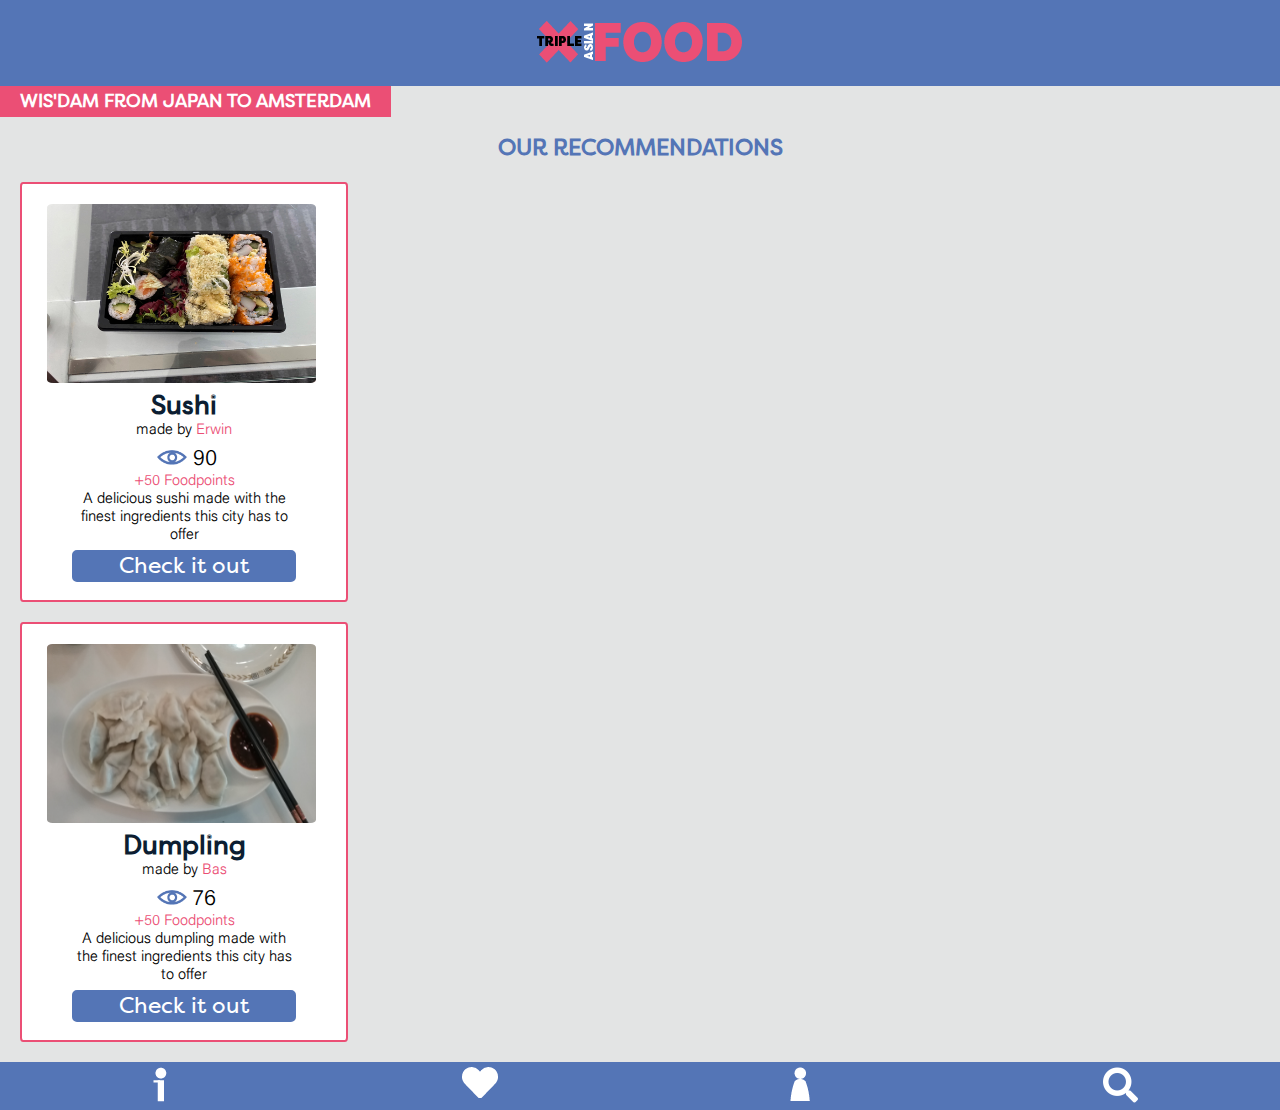
<file: index.html>
<!doctype html>
<html lang="nl">

<head>
    <meta charset="UTF-8">
    <meta name="viewport" content="width=device-width, initial-scale=1.0">
    <link rel="stylesheet" href="css/project2.css">
    <title>Triple X Asian Food</title>
</head>


<body>

    <header>
        <ul>
            <li>
                <a href="index.html"> <img alt="foto" src="images/logo3.png"></a>
            </li>
        </ul>

    </header>
    <main>
        <blockquote>
            <h1>WIS'DAM FROM JAPAN TO AMSTERDAM</h1>
            <section id="home">

                <h2>Our recommendations</h2>
                <div class="home">
                    <img alt="" src="images/sushi.jpg">
                    <h3> Sushi </h3>
                    <p>made by <a href="user.html"><span>Erwin</span></a></p>
                    <div class="eye">
                        <p><img alt="foto" src="images/eye2.png"> 90</p>
                    </div>
                    <p><span>+50 Foodpoints</span></p>
                    <p>A delicious sushi made with the finest ingredients this city has to offer</p>
                    <div class="button">
                        <a href="gerecht.html"><span>Check it out</span></a>
                    </div>


                </div>

                <div class="home">
                    <img alt="" src="images/dump.jpg">
                    <h3> Dumpling </h3>
                    <p>made by <a href="user.html"><span>Bas</span></a></p>
                    <div class="eye">
                        <p><img alt="foto" src="images/eye2.png"> 76</p>
                    </div>
                    <p><span>+50 Foodpoints</span></p>
                    <p>A delicious dumpling made with the finest ingredients this city has to offer</p>
                    <div class="button">
                        <a href="gerecht.html"><span>Check it out</span></a>
                    </div>

                </div>

            </section>

        </blockquote>
    </main>

    <footer>
        <nav>
            <ul>
                <li><a href=""><img alt="foto" src="images/info.png"></a></li>
                <li><a href=""><img alt="foto" src="images/heart.png"></a></li>
                <li><a href="user.html"><img alt="foto" src="images/accounticon-wit.png"></a></li>
                <li><a href="index.html"><img alt="foto" src="images/zoek-wit.png"></a></li>
            </ul>
        </nav>

    </footer>
</body>


</html>
</file>
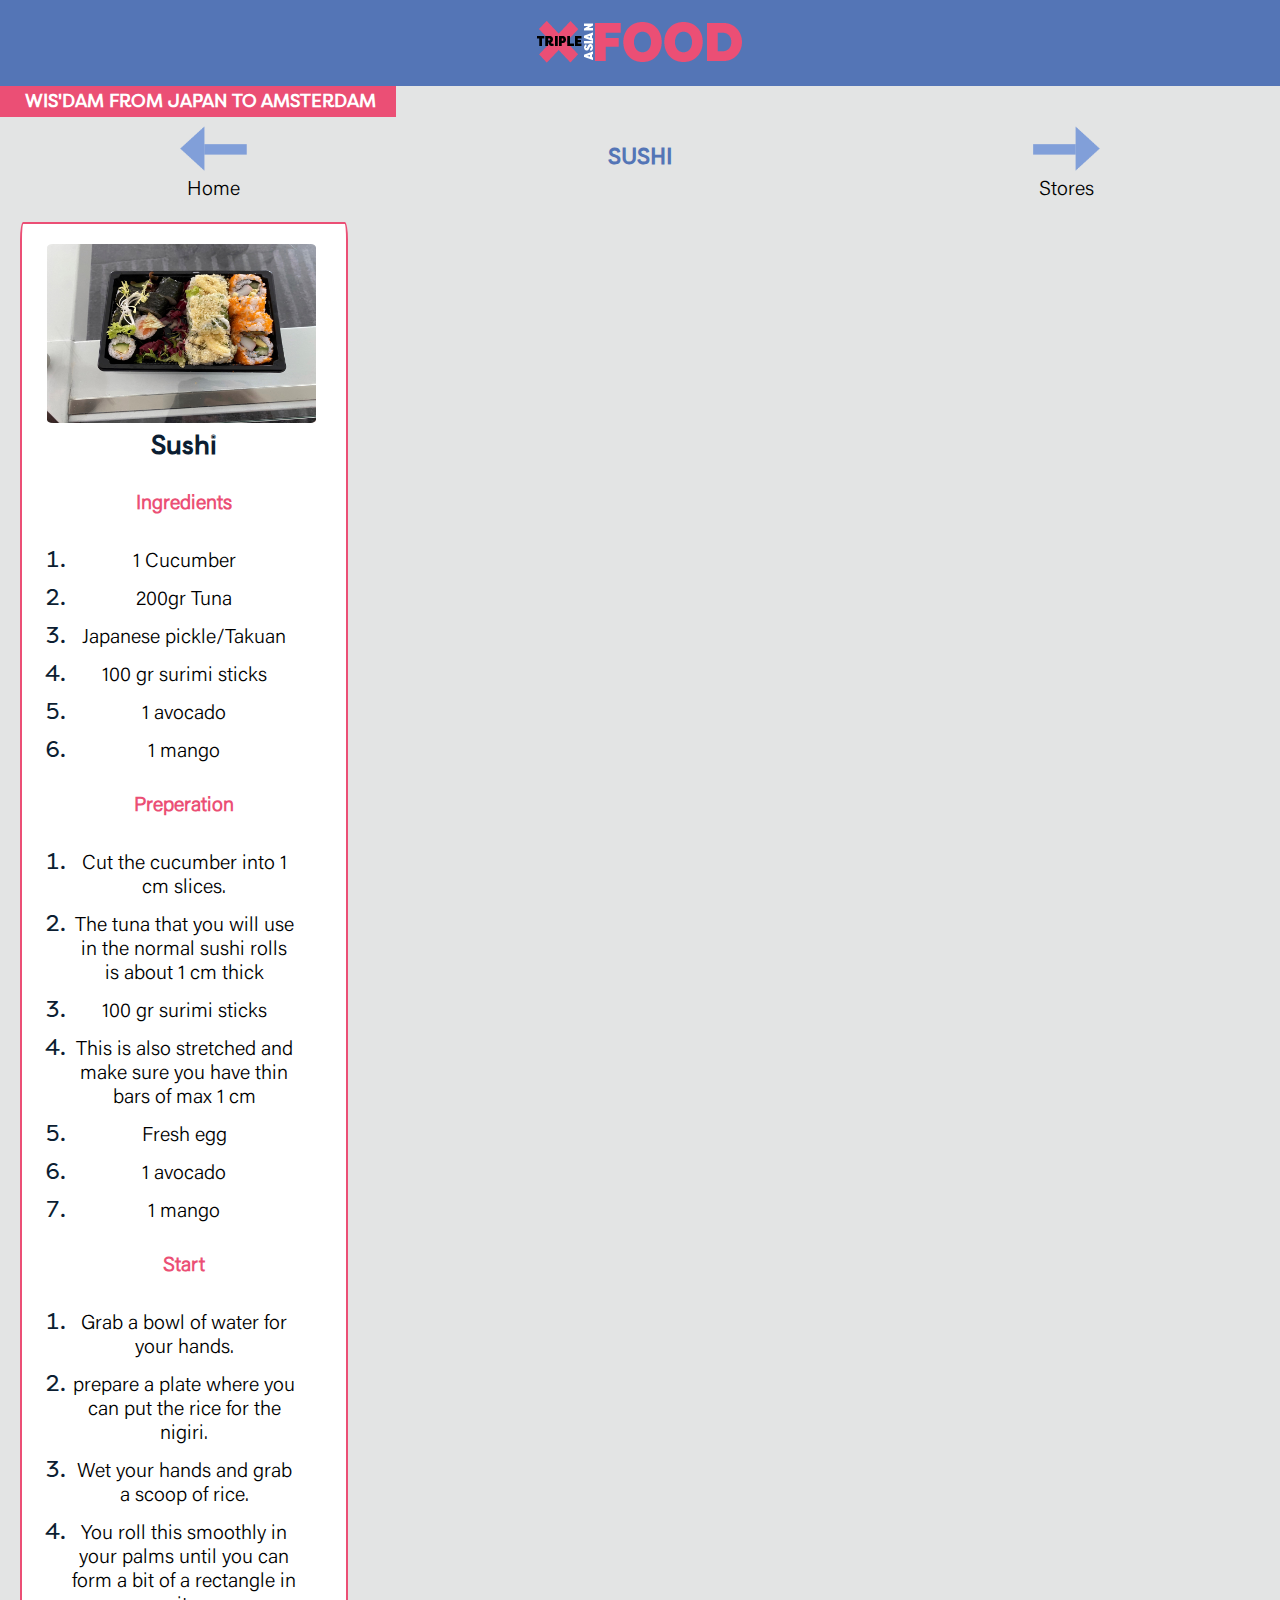
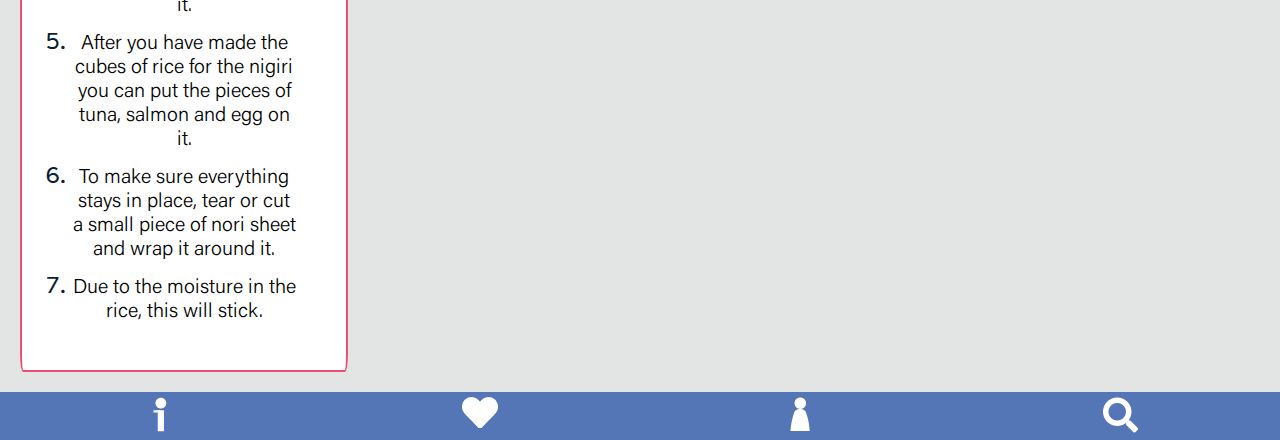
<file: gerecht.html>
<!doctype html>
<html lang="nl">

<head>
    <meta charset="UTF-8">
    <meta name="viewport" content="width=device-width, initial-scale=1.0">
    <link rel="stylesheet" href="css/project2.css">
    <title>Triple X Asian Food</title>
</head>


<body>

    <header>

        <ul class="header">
            <li>
                <a href="index.html"> <img alt="foto" src="images/logo3.png"></a>
            </li>
        </ul>


    </header>
    <main>
        <blockquote>
            <h1>&nbsp;WIS'DAM FROM JAPAN TO AMSTERDAM</h1>
            <section>
                <div class="navbar2">

                    <ul>
                        <li><a href="index.html"><img alt="links" src="images/links.png"></a>
                            <p>Home</p>
                        </li>
                        <li>
                            <h2>Sushi</h2>
                        </li>
                        <li><a href="maps.html"><img alt="rechts" src="images/rechts.png"></a>
                            <p>Stores</p>
                        </li>
                    </ul>
                </div>
                <div class="gerecht">

                    <img alt="" src="images/sushi.jpg">
                    <h3> Sushi </h3>

                    <p class="spaning"><span>Ingredients</span></p>

                    <ol>
                        <li>
                            <p>1 Cucumber</p>
                        </li>
                        <li>
                            <p>200gr Tuna</p>
                        </li>
                        <li>
                            <p>Japanese pickle/Takuan</p>
                        </li>

                        <li>
                            <p>100 gr surimi sticks</p>
                        </li>
                        <li>
                            <p>1 avocado</p>
                        </li>
                        <li>
                            <p>1 mango</p>
                        </li>

                    </ol>
                    <p class="spaning"><span>Preperation</span></p>
                    <ol>
                        <li>
                            <p>Cut the cucumber into 1 cm slices. </p>
                        </li>
                        <li>
                            <p> The tuna that you will use in the normal sushi rolls is about 1 cm thick</p>
                        </li>


                        <li>
                            <p>100 gr surimi sticks</p>
                        </li>

                        <li>
                            <p>This is also stretched and make sure you have thin bars of max 1 cm</p>
                        </li>

                        <li>
                            <p>Fresh egg</p>
                        </li>
                        <li>
                            <p>1 avocado</p>
                        </li>
                        <li>
                            <p>1 mango</p>
                        </li>

                    </ol>
                    <p class="spaning"><span>Start</span></p>
                    <ol>
                        <li>
                            <p>Grab a bowl of water for your hands.</p>
                        </li>

                        <li>
                            <p>prepare a plate where you can put the rice for the nigiri.</p>
                        </li>

                        <li>
                            <p>Wet your hands and grab a scoop of rice.</p>
                        </li>

                        <li>
                            <p>You roll this smoothly in your palms until you can form a bit of a rectangle in it.</p>
                        </li>
                        <li>
                            <p>After you have made the cubes of rice for the nigiri you can put the pieces of tuna,
                                salmon
                                and egg on it.</p>
                        </li>
                        <li>
                            <p>To make sure everything stays in place, tear or cut a small piece of nori sheet and wrap
                                it
                                around it.</p>
                        </li>
                        <li>
                            <p>Due to the moisture in the rice, this will stick.</p>
                        </li>
                    </ol>
                </div>



            </section>

        </blockquote>
    </main>

    <footer>
        <nav>
            <ul>
                <li><a href=""><img alt="foto" src="images/info.png"></a></li>
                <li><a href=""><img alt="foto" src="images/heart.png"></a></li>
                <li><a href="user.html"><img alt="foto" src="images/accounticon-wit.png"></a></li>
                <li><a href="index.html"><img alt="foto" src="images/zoek-wit.png"></a></li>
            </ul>
        </nav>

    </footer>
</body>


</html>
</file>
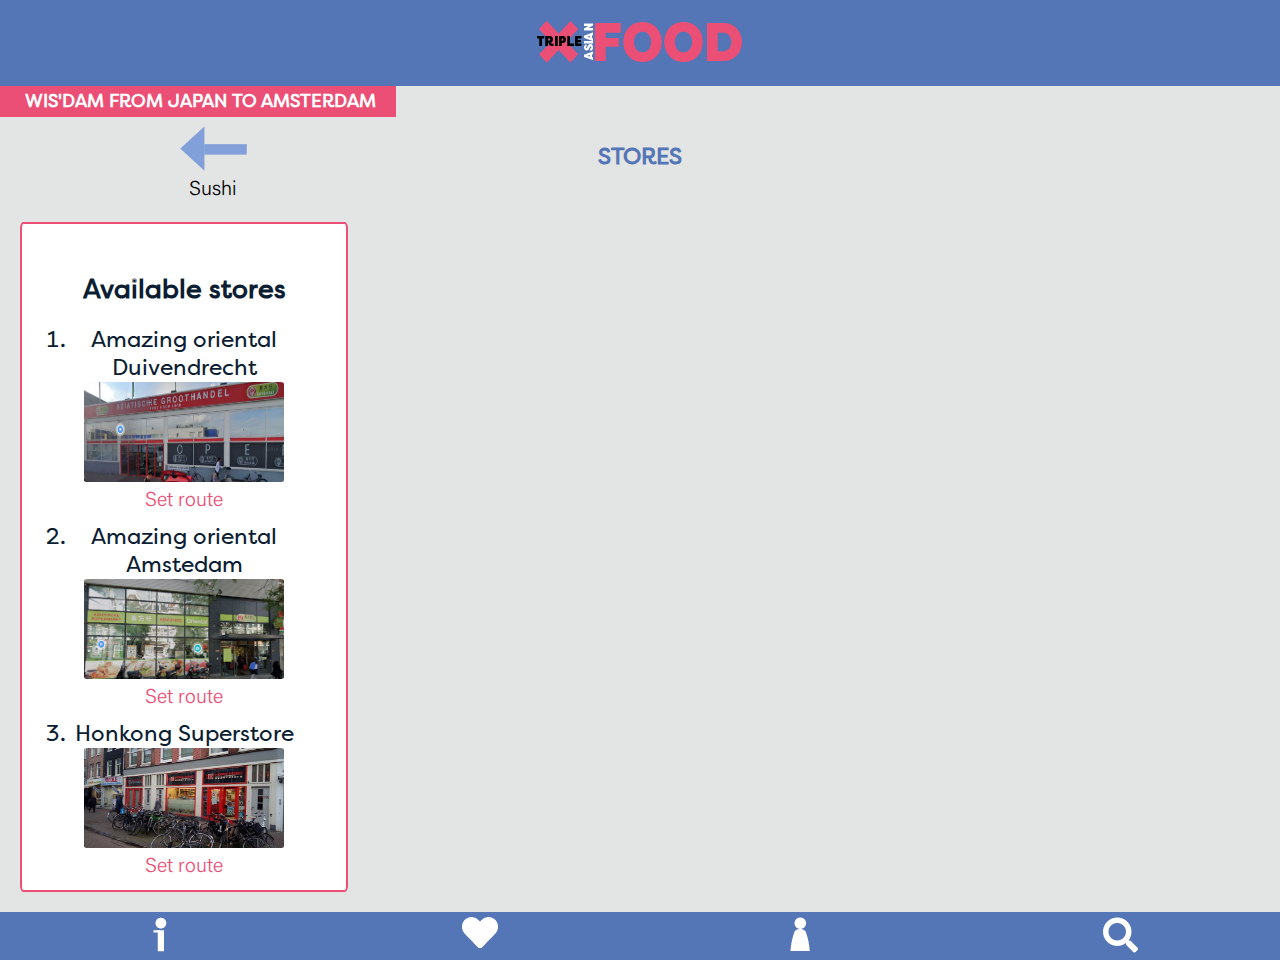
<file: maps.html>
<!doctype html>
<html lang="nl">

<head>
    <meta charset="UTF-8">
    <meta name="viewport" content="width=device-width, initial-scale=1.0">
    <link rel="stylesheet" href="css/project2.css">
    <title>Triple X Asian Food</title>
</head>


<body>

    <header>
        <ul class="header">
            <li>
                <a href="index.html"> <img alt="foto" src="images/logo3.png"></a>
            </li>
        </ul>

    </header>
    <main>
        <blockquote>
            <h1>&nbsp;WIS'DAM FROM JAPAN TO AMSTERDAM</h1>
            <section>
                <div class="navbar2">

                    <ul>
                        <li><a href="gerecht.html"><img alt="links" src="images/links.png"></a>
                            <p>Sushi</p>
                        </li>
                        <li>
                            <h2>Stores</h2>
                        </li>
                        <li></li>
                    </ul>
                </div>
                <div id="maps2">

                    <h3>Available stores</h3>

                    <ol>
                        <li>Amazing oriental Duivendrecht
                            <a href="maps2.html"><img alt="foto" src="images/duivendrecht.JPG">
                                <p><span>Set route</span></p>
                            </a></li>

                        <li>Amazing oriental Amstedam
                            <a href="maps2.html"><img alt="foto" src="images/amazing_amstedam.JPG">
                                <p><span>Set route</span></p>
                            </a></li>

                        <li>Honkong Superstore
                            <a href="maps2.html"><img alt="foto" src="images/honkong.jpg">
                                <p><span>Set route</span></p>
                            </a></li>

                    </ol>
                </div>

            </section>

        </blockquote>
    </main>

    <footer>
        <nav>
            <ul>

                <li><a href=""><img alt="foto" src="images/info.png"></a></li>
                <li><a href=""><img alt="foto" src="images/heart.png"></a></li>
                <li><a href="user.html"><img alt="foto" src="images/accounticon-wit.png"></a></li>
                <li><a href="index.html"><img alt="foto" src="images/zoek-wit.png"></a></li>
            </ul>
        </nav>

    </footer>
</body>


</html>
</file>
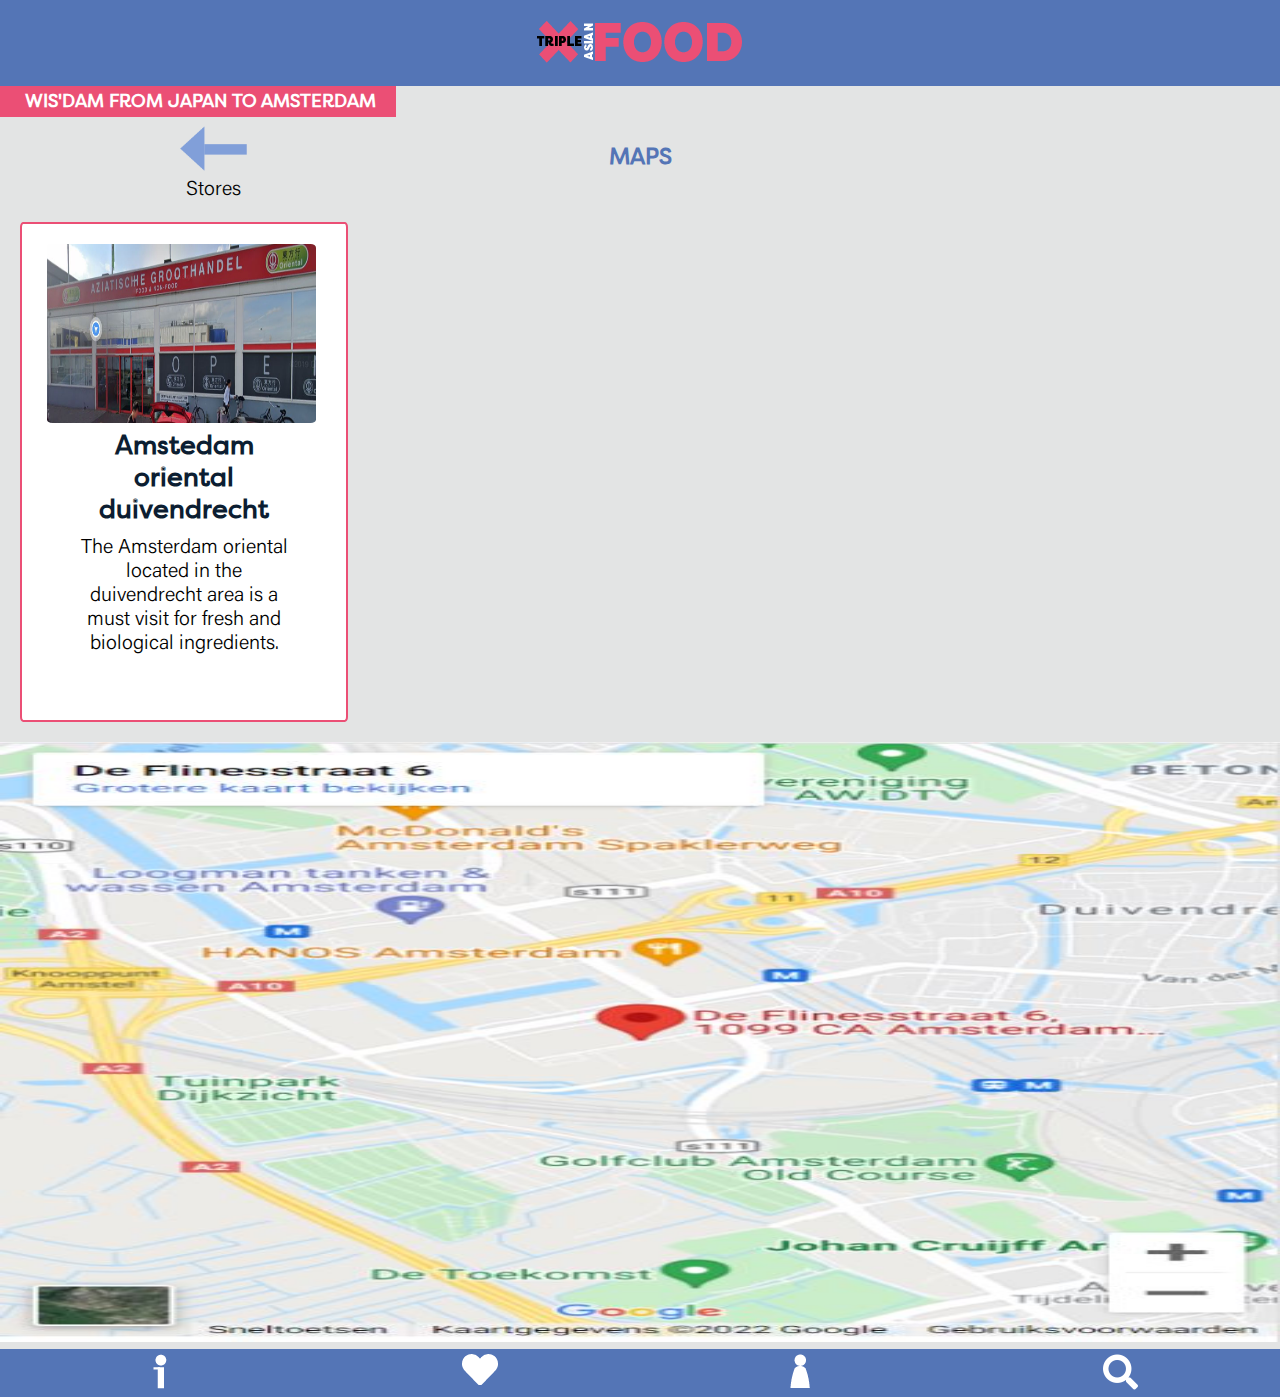
<file: maps2.html>
<!doctype html>
<html lang="nl">

<head>
    <meta charset="UTF-8">
    <meta name="viewport" content="width=device-width, initial-scale=1.0">
    <link rel="stylesheet" href="css/project2.css">
    <title>Triple X Asian Food</title>
</head>


<body>

    <header>
        <ul class="header">
            <li>
                <a href="index.html"> <img alt="foto" src="images/logo3.png"></a>
            </li>
        </ul>

    </header>
    <main>
        <blockquote>
            <h1>&nbsp;WIS'DAM FROM JAPAN TO AMSTERDAM</h1>
            <section>
                <div class="navbar2">

                    <ul>
                        <li><a href="maps.html"><img alt="links" src="images/links.png"></a>
                            <p>Stores</p>
                        </li>
                        <li>
                            <h2>Maps</h2>
                        </li>
                        <li></li>


                    </ul>
                </div>
                <div class="stores">
                    <img alt="" src="images/duivendrecht.JPG">
                    <h3> Amstedam oriental duivendrecht</h3>
                    <p>The Amsterdam oriental located in the duivendrecht area is a must visit for fresh and biological
                        ingredients.</p>


                </div>
                <div id="frame">
                    <img alt="links" src="images/iframe.JPG">
                </div>

            </section>

        </blockquote>
    </main>

    <footer>
        <nav>
            <ul>
                <li><a href=""><img alt="foto" src="images/info.png"></a></li>
                <li><a href=""><img alt="foto" src="images/heart.png"></a></li>
                <li><a href="user.html"><img alt="foto" src="images/accounticon-wit.png"></a></li>
                <li><a href="index.html"><img alt="foto" src="images/zoek-wit.png"></a></li>
            </ul>
        </nav>

    </footer>
</body>


</html>
</file>
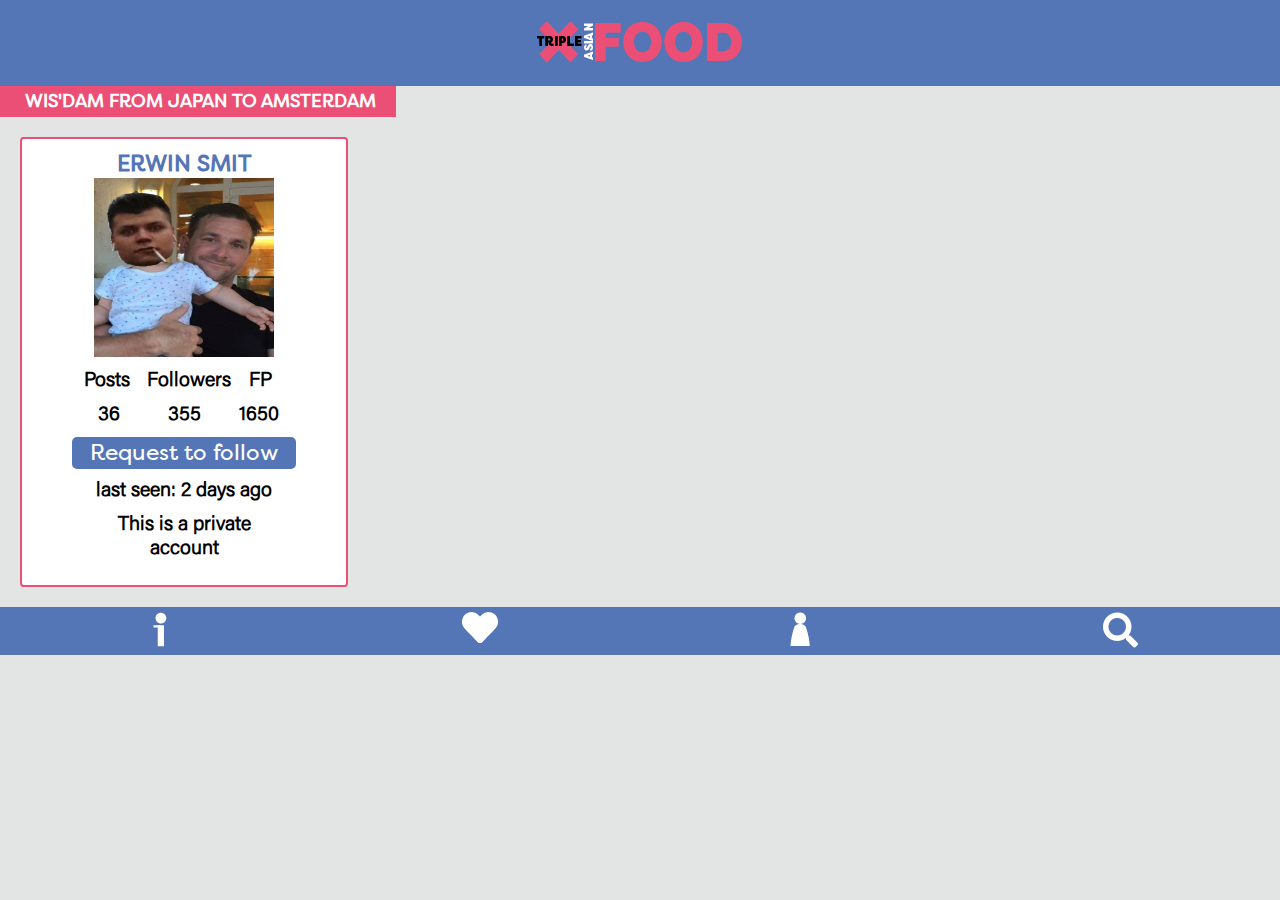
<file: user.html>
<!doctype html>
<html lang="nl">

<head>
    <meta charset="UTF-8">
    <meta name="viewport" content="width=device-width, initial-scale=1.0">
    <link rel="stylesheet" href="css/project2.css">
    <title>Triple X Asian Food</title>
</head>


<body>

    <header>
        <ul>
            <li>
                <a href="index.html"> <img alt="foto" src="images/logo3.png"></a>
            </li>
        </ul>

    </header>
    <main>
        <blockquote>
            <h1>&nbsp;WIS'DAM FROM JAPAN TO AMSTERDAM</h1>
            <section id="user">



                <div class="user">
                    <h2>Erwin Smit</h2>
                    <img alt="" src="images/baeNme.JPG">
                    <div class="topinfo">
                        <ul>
                            <li>
                                <p>Posts</p>
                            </li>
                            <li>
                                <p>Followers</p>
                            </li>
                            <li>
                                <p>FP</p>
                            </li>

                        </ul>
                    </div>
                    <div class="topinfo">
                        <ul>
                            <li>
                                <p>36</p>
                            </li>
                            <li>
                                <p>355</p>
                            </li>
                            <li>
                                <p>1650</p>
                            </li>
                        </ul>
                    </div>
                    <div class="button">
                        <a href=""><span>Request to follow</span></a>

                    </div>
                    <div id="accountinfo">
                        <p>last seen: 2 days ago<p>

                                <p>This is a private account</p>
                    </div>

                </div>








            </section>

        </blockquote>
    </main>

    <footer>
        <nav>
            <ul>
                <li><a href=""><img alt="foto" src="images/info.png"></a></li>
                <li><a href=""><img alt="foto" src="images/heart.png"></a></li>
                <li><a href="user.html"><img alt="foto" src="images/accounticon-wit.png"></a></li>
                <li><a href="index.html"><img alt="foto" src="images/zoek-wit.png"></a></li>
            </ul>
        </nav>

    </footer>
</body>


</html>
</file>
<file: css/project2.css>
/* importeer fonts uit onze eigen mappen */
@font-face {
    font-family: 'FilsonPro';
    src: url('../assets/FilsonProRegular.otf');
    font-style: normal;
    font-weight: 300;
  }
  
  @font-face {
      font-family: 'AcuminVariable';
      src: url('../assets/AcuminVariableConcept.otf');
      font-style: normal;
      font-weight: 300;
  }
  
  /* CSS reset, deze zet standaard alle witruimte (margin en padding) op 0. Je moet dan zelf overal weer margin en padding toevoegen op de elementen waar je dit wel wilt hebben.
     Ook zorgen we dat voor alle block elementen de afmetingen niet alleen worden bepaald door de content, maar dat ook padding en border meetellen. 
     Dit ontwerpt makkelijker.
     Zie: https://www.internetingishard.com/html-and-css/css-box-model/#content-boxes-and-border-boxes  */
  * {
      padding: 0px;
      margin: 0px;
      box-sizing: border-box;
      
  
      
  }
  
  /* Stel een witte achtergrond in en geef de body een beetje margin, relatief ten opzichte van het schermformaat */
  body {
      background-color: #e3e4e4;
      margin: 0vh 0vw 5vh 0vw;
      text-align: center;
      font-family: 'FilsonPro', sans-serif;   
      font-size: 1.4em;
      color: #0C1E32;
      font-weight: 500; /* ietsje dikker dan normaal, maar minder dik dan bold */
      
  }
  
  /* onderstaande styles voor de <h1>, <h2>, <p> an <a> tags geven een voorbeeld
     hoe je de geimporteerde fonts kunt gebruiken.
     Op je eigen website mag je natuurlijk andere lettertypes, groottes, en
     kleuren, etc. voor deze tags gebruiken. */
     
  h1 {
    
      font-family: 'FilsonPro', sans-serif;   
      font-size: 0.8em;
      color: #FFFFFF;
      background-color: #EB4F75;
      font-weight: 700; /* bold */
      width: fit-content;
      padding: 5px 20px 5px 20px;
      margin-bottom: 0.5em;
      text-align: center;
  }
  
  h2 {
    font-family: 'FilsonPro', sans-serif;   
    font-size: 1em;
    text-transform: uppercase;
    color: #5475B6;
    font-weight: 700; /* bold */
    
    margin-top:17px;
  }
 .spaning{
     padding-top: 20px;
     padding-bottom: 20px;
     font-weight: bold;
 }
  p {
      font-family: 'AcuminVariable', sans-serif;
      font-size: 20px;
      color: black;
     
  }
  span{
      color: #EB4F75;
  }

ul{
    list-style-type: none;
    display: flex;
    justify-content: center;
    flex-direction: row;
    width:100%;
  }

nav{
text-align: center;
text-decoration: none;
background-color: #5475B6;
margin-bottom: -50em;
width: 100%;

}
nav li {
  width: 25%;
  
}
nav img{
    margin-top: 5px;
}

header{
    text-align: center;
    text-decoration: none;
    background-color: #5475B6;

    
    }
    header li {
      text-align: center;
      
    }
    

main img{
    height: 8em;
    width: 12em;
    
}
.home{
  
    background-color: #FFFFFF;
    width: 328px;
    height:420px;
    border: 2px solid #EB4F75;
    padding: 50px;
    margin: 20px;
    border-radius: 1%;
}

.home img{
    text-align: center;
    margin-left: -25px;
    margin-top: -30px;
    border-radius: 2%;
}

.button{
    border: 2px solid #5475B6;
    background-color: #5475B6;
    border-radius: 5px;
    margin-top: 5px;
    
}
.button span{
    color: #FFFFFF;
}


.home p{
    font-size: 15px;
}
a{
    text-decoration: none;
   
}
.gerecht{
    background-color: #FFFFFF;
    width: 328px;
    height:1750px;
    border: 2px solid #EB4F75;
    padding: 50px;
    margin: 20px;
    border-radius: 1%;
} 
.gerecht img{
    text-align: center;
    margin-left: -25px;
    margin-top: -30px;
    border-radius: 2%;
}
.gerecht p{
    margin-top:10px;
    
}
.gerecht a {
    text-decoration: none;
    
}
.stores{
    background-color: #FFFFFF;
    width: 328px;
    height:500px;
    border: 2px solid #EB4F75;
    padding: 50px;
    margin: 20px;
    border-radius: 1%;

}
.stores img{
    margin-left: -25px;
    margin-top: -30px;
    border-radius: 2%;
}
.stores p{
    
    margin-top: 10px;
}

#maps2{
    background-color: #FFFFFF;
    width: 328px;
    height:670px;
    border: 2px solid #EB4F75;
    padding: 50px;
    margin: 20px;   
    border-radius: 1%;
}
#maps2 p{
 margin-bottom: 10px; 
}
.navbar2 img{
    height: 2em;
    width: 3em;
}
.navbar2 li{
    width: 50%;

}
#maps2 img{
    height: 100px;
    width: 200px;  
    border-radius: 2%;
}
#maps2 h3{
padding-bottom: 20px;

}
header img{
    padding-top: 15px;
}
#frame img{
    width: 100%;
    height: 600px;
    
 
}
.user{
    background-color: #FFFFFF;
    width: 328px;
    height:450px;
    border: 2px solid #EB4F75;
    padding: 50px;
    margin: 20px;   
    border-radius: 1%;
}
.user img{
   
   
    height: 8em;
    width: 8em;
}
.user h2{
    margin-top:-39px;
}
.user h3{
    padding-bottom: 10px;
}
.eye p{
font-size: 1em;

border-spacing: 10px;
}
.eye img{
    height: 15px;
    width: 30px;
    margin-top: 10px;
    margin-left: 5px;
}
.topinfo{
    display: flex;
    justify-content: center;
    flex-direction: row;
 
}
.topinfo li{
    width: 33%;
    margin:5px;
}
.topinfo p{
font-weight: bold;
 
}
#user h3{
    margin-top: 10px;
    font-size: 20px;
}

#follow{
    height: 26px;
    width: 229px;
    
}
#accountinfo p{
    margin:10px;
    font-weight: bold;
}
</file>
